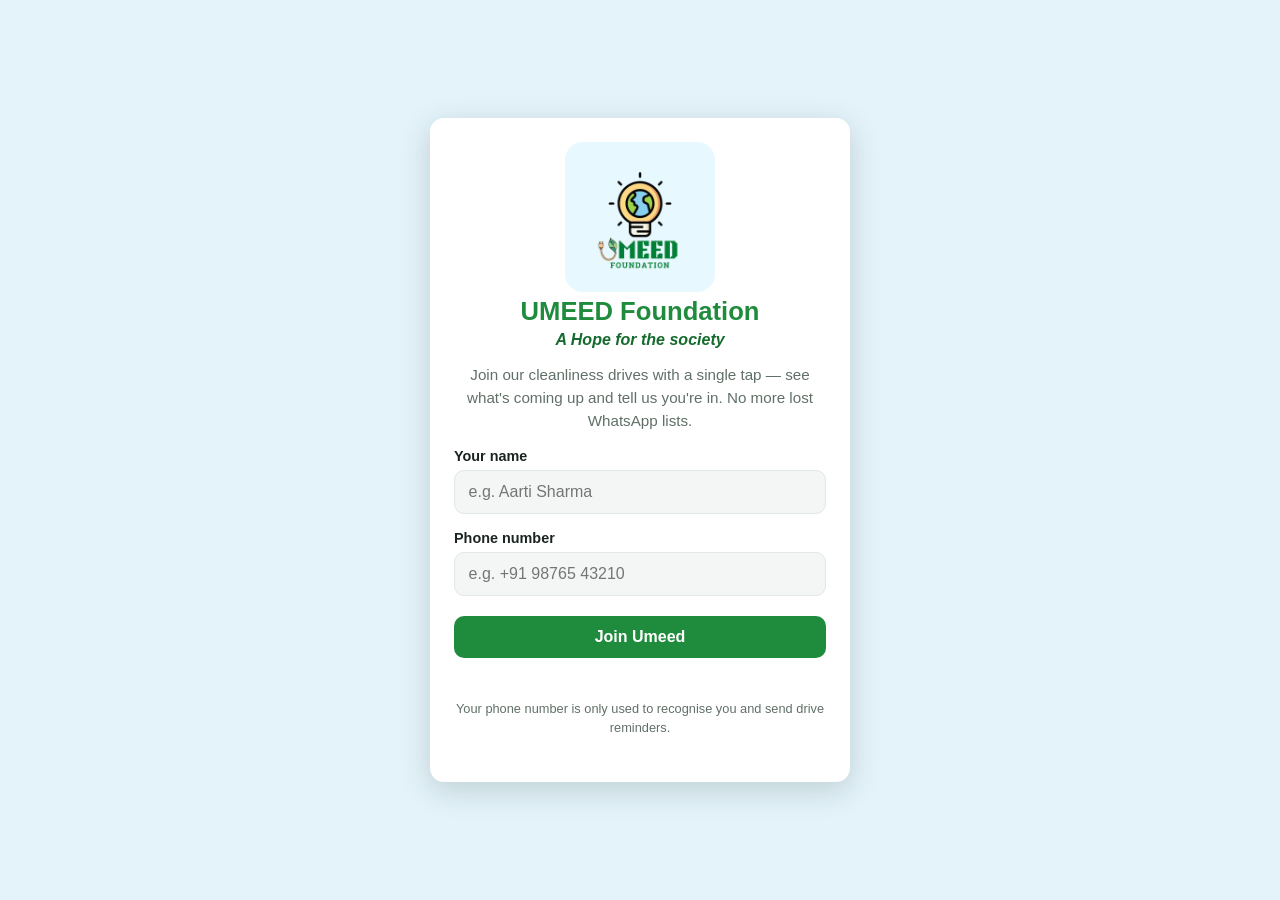
<file: umeed/frontend/index.html>
<!doctype html>
<html lang="en">
<head>
  <meta charset="utf-8" />
  <meta name="viewport" content="width=device-width, initial-scale=1, viewport-fit=cover" />
  <meta name="theme-color" content="#1f8b3d" />
  <title>UMEED Foundation — Drives</title>
  <link rel="icon" href="logo.jpg" />
  <link rel="stylesheet" href="styles.css" />
</head>
<body>
  <!-- ===== Join screen (shown until a member has joined) ===== -->
  <section id="join-screen" class="screen join-screen" hidden>
    <div class="join-card">
      <img class="join-logo" src="logo.jpg" alt="UMEED Foundation logo" />
      <h1 class="join-title">UMEED Foundation</h1>
      <p class="tagline">A Hope for the society</p>
      <p class="mission">Join our cleanliness drives with a single tap — see what's coming up and tell us you're in. No more lost WhatsApp lists.</p>
      <form id="join-form" novalidate>
        <label for="join-name">Your name</label>
        <input id="join-name" name="name" type="text" autocomplete="name"
               placeholder="e.g. Aarti Sharma" required />

        <label for="join-phone">Phone number</label>
        <input id="join-phone" name="phone" type="tel" autocomplete="tel"
               inputmode="tel" placeholder="e.g. +91 98765 43210" required />

        <button type="submit" class="btn btn-primary btn-block">Join Umeed</button>
        <p class="form-error" id="join-error" role="alert"></p>
      </form>
      <p class="fine">Your phone number is only used to recognise you and send drive reminders.</p>
    </div>
  </section>

  <!-- ===== Main app ===== -->
  <div id="app" class="app" hidden>
    <header class="appbar">
      <div class="appbar-inner">
        <div class="brand brand-sm">
          <span class="logo-chip"><img src="logo.jpg" alt="" /></span>
          <strong>UMEED Foundation</strong>
        </div>
        <div class="appbar-right">
          <span id="manager-badge" class="badge badge-manager" hidden>Manager</span>
          <button id="who-btn" class="who" type="button" title="Account"></button>
        </div>
      </div>
    </header>

    <!-- Reminders banner -->
    <div id="reminders" class="reminders" hidden></div>

    <nav class="tabs" role="tablist">
      <button class="tab is-active" data-tab="upcoming" role="tab">Upcoming</button>
      <button class="tab" data-tab="past" role="tab">Past</button>
    </nav>

    <main class="content">
      <div id="drive-list" class="drive-list" aria-live="polite"></div>
    </main>

    <!-- Floating "announce" button (managers only) -->
    <button id="fab" class="fab" type="button" hidden aria-label="Announce a drive">+</button>
  </div>

  <!-- ===== Drive detail sheet ===== -->
  <div id="detail-overlay" class="overlay" hidden>
    <div class="sheet" role="dialog" aria-modal="true" aria-labelledby="detail-title">
      <button class="sheet-close" data-close-detail type="button" aria-label="Close">×</button>
      <div id="detail-body"><!-- filled by JS --></div>
    </div>
  </div>

  <!-- ===== Announce / edit drive sheet ===== -->
  <div id="drive-form-overlay" class="overlay" hidden>
    <div class="sheet" role="dialog" aria-modal="true" aria-labelledby="drive-form-title">
      <button class="sheet-close" data-close-form type="button" aria-label="Close">×</button>
      <h2 id="drive-form-title">Announce a drive</h2>
      <form id="drive-form" novalidate>
        <input type="hidden" id="drive-id" />
        <label for="d-title">Title</label>
        <input id="d-title" type="text" placeholder="e.g. Yamuna Ghat Clean-up" required />

        <label for="d-start">Date &amp; time</label>
        <input id="d-start" type="datetime-local" required />

        <label for="d-end">Ends (optional)</label>
        <input id="d-end" type="datetime-local" />

        <label for="d-location">Location / meeting point</label>
        <input id="d-location" type="text" placeholder="e.g. Gate 3, Lodhi Garden" />

        <label for="d-desc">Details (optional)</label>
        <textarea id="d-desc" rows="3" placeholder="What to bring, who to contact…"></textarea>

        <div class="form-row" id="cancel-row" hidden>
          <label class="checkbox"><input type="checkbox" id="d-cancel" /> Mark this drive as cancelled</label>
        </div>

        <button type="submit" class="btn btn-primary btn-block">Save &amp; announce</button>
        <p class="form-error" id="drive-form-error" role="alert"></p>
      </form>
    </div>
  </div>

  <!-- ===== Account / manager sheet ===== -->
  <div id="account-overlay" class="overlay" hidden>
    <div class="sheet" role="dialog" aria-modal="true" aria-labelledby="account-title">
      <button class="sheet-close" data-close-account type="button" aria-label="Close">×</button>
      <h2 id="account-title">Account</h2>
      <p class="account-line"><span id="account-name"></span><br><span id="account-phone" class="muted"></span></p>

      <div id="unlock-block">
        <h3>Become a manager</h3>
        <p class="muted small">Managers can announce drives and see who's joining. Enter the passcode shared by your coordinator.</p>
        <form id="unlock-form" novalidate>
          <input id="unlock-code" type="password" placeholder="Manager passcode" autocomplete="off" />
          <button type="submit" class="btn btn-secondary btn-block">Unlock manager tools</button>
          <p class="form-error" id="unlock-error" role="alert"></p>
        </form>
      </div>

      <div id="members-block" hidden>
        <h3>Members (<span id="members-count">0</span>)</h3>
        <ul id="members-list" class="members-list"></ul>
      </div>

      <div id="about-block">
        <h3>About UMEED Foundation</h3>
        <p class="muted small">UMEED — <em>A Hope for the society</em>. We are a team of young individuals working to restore the harm done to our planet and to secure a safe, healthy environment for the next generation. We are dedicated to improving the quality of life for those in need and ensuring a sustainable future.</p>
      </div>

      <button id="logout-btn" class="btn btn-ghost btn-block" type="button">Sign out of this device</button>
    </div>
  </div>

  <div id="toast" class="toast" hidden></div>

  <script src="app.js"></script>
</body>
</html>
</file>
<file: umeed/frontend/styles.css>
/* Umeed — mobile-first styles. Light + dark via prefers-color-scheme. */

:root {
  /* UMEED Foundation brand palette */
  --green: #1f8b3d;
  --green-dark: #156a2d;
  --green-soft: #e4f4e8;
  --brand-blue: #e4f3fa;   /* the light-blue backdrop from the logo */
  --amber: #c77d16;
  --amber-soft: #fbeedc;
  --red: #c0392b;
  --bg: #f4f6f5;
  --surface: #ffffff;
  --text: #1a2420;
  --muted: #607067;
  --border: #e2e8e4;
  --shadow: 0 2px 10px rgba(20, 50, 40, 0.08);
  --shadow-lg: 0 8px 30px rgba(20, 50, 40, 0.18);
  --radius: 14px;
}

@media (prefers-color-scheme: dark) {
  :root {
    --green: #46c46a;
    --green-dark: #2f9a4c;
    --green-soft: #13241d;
    --brand-blue: #122733;
    --amber: #e0a24a;
    --amber-soft: #2c2314;
    --red: #e4604f;
    --bg: #0f1613;
    --surface: #17211c;
    --text: #e8efea;
    --muted: #93a79c;
    --border: #26332c;
    --shadow: 0 2px 10px rgba(0, 0, 0, 0.3);
    --shadow-lg: 0 10px 34px rgba(0, 0, 0, 0.5);
  }
}

* { box-sizing: border-box; }

html, body {
  margin: 0;
  padding: 0;
  background: var(--bg);
  color: var(--text);
  font-family: -apple-system, BlinkMacSystemFont, "Segoe UI", Roboto, Helvetica, Arial, sans-serif;
  -webkit-font-smoothing: antialiased;
}

h1, h2, h3 { margin: 0 0 .4em; line-height: 1.2; }
p { line-height: 1.5; }
button { font-family: inherit; cursor: pointer; }
.muted { color: var(--muted); }
.small { font-size: .85rem; }
[hidden] { display: none !important; }

/* ---------- Buttons ---------- */
.btn {
  border: 0;
  border-radius: 10px;
  padding: .75rem 1rem;
  font-size: 1rem;
  font-weight: 600;
  transition: transform .05s ease, filter .15s ease, background .15s ease;
}
.btn:active { transform: scale(.98); }
.btn-block { width: 100%; }
.btn-primary { background: var(--green); color: #fff; }
.btn-primary:hover { background: var(--green-dark); }
.btn-secondary { background: var(--green-soft); color: var(--green-dark); }
.btn-ghost { background: transparent; color: var(--muted); border: 1px solid var(--border); margin-top: 1.25rem; }

/* ---------- Join screen ---------- */
.screen { min-height: 100vh; min-height: 100dvh; display: flex; }
.join-screen { align-items: center; justify-content: center; padding: 1.25rem; background: var(--brand-blue); }
.join-card {
  background: var(--surface);
  border-radius: var(--radius);
  box-shadow: var(--shadow-lg);
  padding: 2rem 1.5rem;
  width: 100%;
  max-width: 420px;
  text-align: center;
}
.join-logo {
  width: 150px; height: 150px; object-fit: contain;
  border-radius: 18px; margin: -0.5rem auto 0.25rem; display: block;
}
.join-title { font-size: 1.6rem; color: var(--green); margin: .25rem 0 .1rem; }
.tagline { color: var(--green-dark); font-weight: 600; font-style: italic; margin: 0 0 .75rem; }
.mission { color: var(--muted); font-size: .95rem; margin: 0 0 .5rem; }
.join-card form { text-align: left; }
.brand { display: flex; align-items: center; gap: .55rem; }
.logo { font-size: 1.8rem; }
.fine { color: var(--muted); font-size: .8rem; margin-top: 1rem; text-align: center; }

form label {
  display: block;
  font-weight: 600;
  font-size: .9rem;
  margin: 1rem 0 .35rem;
}
form input, form textarea {
  width: 100%;
  padding: .75rem .85rem;
  font-size: 1rem;
  border: 1px solid var(--border);
  border-radius: 10px;
  background: var(--bg);
  color: var(--text);
}
form input:focus, form textarea:focus {
  outline: none;
  border-color: var(--green);
  box-shadow: 0 0 0 3px var(--green-soft);
}
form textarea { resize: vertical; }
.form-error { color: var(--red); font-size: .9rem; min-height: 1.1em; margin: .6rem 0 0; }
.btn-primary.btn-block, .btn-secondary.btn-block { margin-top: 1.25rem; }
.checkbox { display: flex; align-items: center; gap: .5rem; font-weight: 500; }
.checkbox input { width: auto; }

/* ---------- App shell ---------- */
.app { min-height: 100dvh; padding-bottom: 5rem; }
.appbar {
  position: sticky; top: 0; z-index: 10;
  background: var(--green);
  color: #fff;
  padding-top: env(safe-area-inset-top);
}
.appbar-inner {
  display: flex; align-items: center; justify-content: space-between;
  padding: .85rem 1rem;
  max-width: 640px; margin: 0 auto;
}
.brand-sm { color: #fff; }
.logo-chip {
  width: 34px; height: 34px; border-radius: 9px;
  background: var(--brand-blue); display: inline-flex;
  align-items: center; justify-content: center; overflow: hidden; flex: 0 0 auto;
}
.logo-chip img { width: 100%; height: 100%; object-fit: cover; }
.brand-sm strong { font-size: 1.1rem; letter-spacing: .2px; }
.appbar-right { display: flex; align-items: center; gap: .6rem; }
.badge {
  font-size: .7rem; font-weight: 700; text-transform: uppercase; letter-spacing: .4px;
  padding: .2rem .5rem; border-radius: 999px;
}
.badge-manager { background: rgba(255,255,255,.22); color: #fff; }
.who {
  width: 36px; height: 36px; border-radius: 50%;
  border: 0; background: rgba(255,255,255,.22); color: #fff;
  font-weight: 700; font-size: .95rem;
}

/* ---------- Reminders ---------- */
.reminders { max-width: 640px; margin: .75rem auto 0; padding: 0 1rem; }
.reminder {
  display: flex; gap: .6rem; align-items: flex-start;
  background: var(--amber-soft);
  border: 1px solid color-mix(in srgb, var(--amber) 35%, transparent);
  border-radius: 12px;
  padding: .7rem .85rem;
  margin-bottom: .5rem;
  font-size: .92rem;
}
.reminder .bell { font-size: 1.1rem; }
.reminder strong { color: var(--amber); }

/* ---------- Tabs ---------- */
.tabs {
  display: flex; gap: .25rem;
  max-width: 640px; margin: 1rem auto .25rem; padding: 0 1rem;
}
.tab {
  flex: 1; border: 0; background: transparent; color: var(--muted);
  padding: .55rem; font-size: .95rem; font-weight: 600;
  border-bottom: 2px solid var(--border);
}
.tab.is-active { color: var(--green); border-bottom-color: var(--green); }

/* ---------- Drive list ---------- */
.content { max-width: 640px; margin: 0 auto; padding: .5rem 1rem 1rem; }
.drive-list { display: flex; flex-direction: column; gap: .85rem; }
.card {
  background: var(--surface);
  border: 1px solid var(--border);
  border-radius: var(--radius);
  box-shadow: var(--shadow);
  padding: 1rem;
}
.card.cancelled { opacity: .6; }
.card-date {
  display: inline-flex; align-items: baseline; gap: .4rem;
  color: var(--green); font-weight: 700; font-size: .85rem;
  text-transform: uppercase; letter-spacing: .3px;
}
.card h3 { font-size: 1.15rem; margin: .35rem 0 .25rem; cursor: pointer; }
.card .where { color: var(--muted); font-size: .92rem; margin: 0 0 .5rem; }
.card .where::before { content: "📍 "; }
.chip-cancelled {
  display: inline-block; background: var(--red); color: #fff;
  font-size: .7rem; font-weight: 700; padding: .15rem .5rem; border-radius: 999px;
  text-transform: uppercase; margin-left: .4rem;
}

.counts { display: flex; gap: .9rem; margin: .4rem 0 .8rem; font-size: .88rem; color: var(--muted); }
.counts b { color: var(--text); }

/* RSVP buttons */
.rsvp { display: flex; gap: .5rem; }
.rsvp button {
  flex: 1; border: 1px solid var(--border); background: var(--surface);
  color: var(--text); border-radius: 10px; padding: .55rem .3rem;
  font-size: .9rem; font-weight: 600; transition: all .12s ease;
}
.rsvp button:active { transform: scale(.97); }
.rsvp button.sel-going { background: var(--green); border-color: var(--green); color: #fff; }
.rsvp button.sel-maybe { background: var(--amber); border-color: var(--amber); color: #fff; }
.rsvp button.sel-no    { background: var(--red); border-color: var(--red); color: #fff; }

.empty { text-align: center; color: var(--muted); padding: 3rem 1rem; }
.empty .big { font-size: 2.5rem; display: block; margin-bottom: .5rem; }

/* ---------- FAB ---------- */
.fab {
  position: fixed; right: max(1rem, env(safe-area-inset-right));
  bottom: calc(1.25rem + env(safe-area-inset-bottom));
  width: 56px; height: 56px; border-radius: 50%; border: 0;
  background: var(--green); color: #fff; font-size: 2rem; line-height: 1;
  box-shadow: var(--shadow-lg); z-index: 20;
}

/* ---------- Overlays / sheets ---------- */
.overlay {
  position: fixed; inset: 0; z-index: 50;
  background: rgba(10, 20, 16, .5);
  display: flex; align-items: flex-end; justify-content: center;
}
.sheet {
  background: var(--surface);
  width: 100%; max-width: 560px;
  max-height: 92dvh; overflow-y: auto;
  border-radius: 18px 18px 0 0;
  padding: 1.5rem 1.25rem calc(1.5rem + env(safe-area-inset-bottom));
  box-shadow: var(--shadow-lg);
  position: relative;
  animation: slideUp .22s ease;
}
@keyframes slideUp { from { transform: translateY(20px); opacity: .6; } to { transform: none; opacity: 1; } }
@media (min-width: 560px) {
  .overlay { align-items: center; }
  .sheet { border-radius: 18px; max-height: 88dvh; }
}
.sheet-close {
  position: absolute; top: .6rem; right: .7rem;
  width: 34px; height: 34px; border-radius: 50%;
  border: 0; background: var(--bg); color: var(--muted); font-size: 1.4rem; line-height: 1;
}

/* Detail sheet internals */
.detail-when { color: var(--green); font-weight: 700; margin: .2rem 0 .4rem; }
.detail-where { color: var(--muted); margin: 0 0 .6rem; }
.detail-desc { white-space: pre-wrap; margin: .5rem 0 1rem; }
.attend-group { margin: 1rem 0; }
.attend-group h4 { margin: 0 0 .4rem; font-size: .95rem; }
.name-pills { display: flex; flex-wrap: wrap; gap: .4rem; }
.name-pill {
  background: var(--green-soft); color: var(--green-dark);
  border-radius: 999px; padding: .25rem .65rem; font-size: .85rem;
}
.name-pill.maybe { background: var(--amber-soft); color: var(--amber); }
.manager-actions { display: flex; gap: .5rem; margin-top: 1rem; }
.manager-actions .btn { flex: 1; }

/* Members list */
.members-list { list-style: none; padding: 0; margin: .5rem 0 0; }
.members-list li {
  display: flex; justify-content: space-between; align-items: center;
  padding: .6rem 0; border-bottom: 1px solid var(--border); font-size: .95rem;
}
.members-list .tag { font-size: .7rem; color: var(--green); font-weight: 700; }
.account-line { margin: .25rem 0 1.25rem; font-size: 1.05rem; }
#unlock-block, #members-block, #about-block { border-top: 1px solid var(--border); padding-top: 1rem; margin-top: 1rem; }
#about-block p { margin: .4rem 0 0; }

/* ---------- Toast ---------- */
.toast {
  position: fixed; left: 50%; bottom: calc(1.5rem + env(safe-area-inset-bottom));
  transform: translateX(-50%);
  background: var(--text); color: var(--bg);
  padding: .7rem 1.1rem; border-radius: 999px; font-size: .9rem;
  box-shadow: var(--shadow-lg); z-index: 100;
  animation: fadeIn .2s ease;
}
@keyframes fadeIn { from { opacity: 0; transform: translate(-50%, 8px); } to { opacity: 1; } }
</file>
